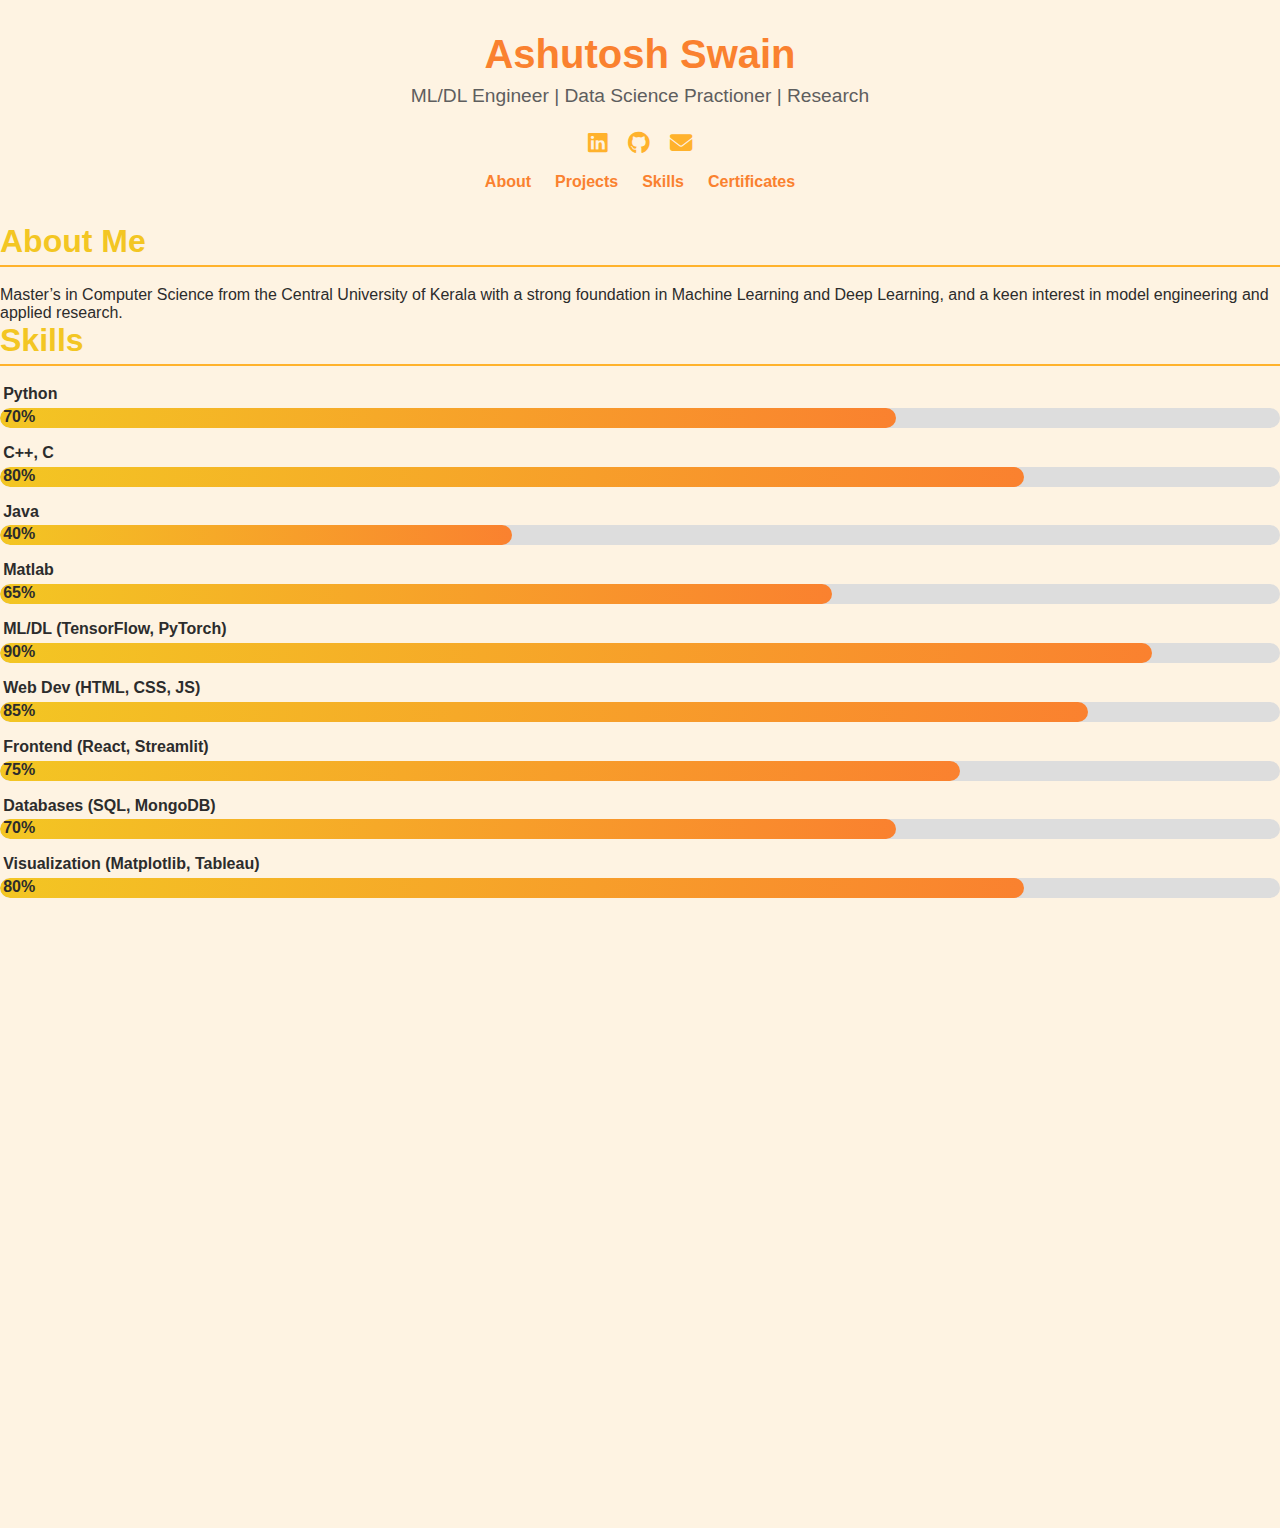
<file: indexOLD.html>
<!DOCTYPE html>
<html lang="en">
<head>
  <meta charset="UTF-8" />
  <meta name="viewport" content="width=device-width, initial-scale=1.0" />
  <title>Ashutosh's Portfolio</title>
  <link rel="stylesheet" href="style.css" />
  <link rel="stylesheet" href="https://cdnjs.cloudflare.com/ajax/libs/font-awesome/6.5.0/css/all.min.css" />
</head>
<body>
  <header class="center">
    <h1>Ashutosh Swain</h1>
    <p>ML/DL Engineer | Data Science Practioner | Research</p>
    <div class="social-icons">
      <a href="https://www.linkedin.com/in/ashutoshswain007/" target="_blank"><i class="fab fa-linkedin"></i></a>
      <a href="https://github.com/AshainX" target="_blank"><i class="fab fa-github"></i></a>
      <a href="mailto:swain.ashutosh18@gmail.com"><i class="fas fa-envelope"></i></a>
    </div>
    <nav>
      <ul>
        <li><a href="#about">About</a></li>
        <li><a href="#projects">Projects</a></li>
        <li><a href="#skills">Skills</a></li>
        <li><a href="#certificates">Certificates</a></li>
      </ul>
    </nav>
  </header>

  <section id="about">
    <h2>About Me</h2>
    <p>Master’s in Computer Science from the Central University of Kerala with a strong foundation in Machine Learning and Deep Learning, and a keen interest in model engineering and applied research.</p>
  </section>

  <!-- <section id="skills">
    <h2>Skills</h2>
    <div class="grid">
      <div class="skill-card"><h3>ML/DL Frameworks</h3><p>Tensorflow, PyTorch, Keras, Scikit</p></div>
      <div class="skill-card"><h3>Web Development</h3><p>HTML, CSS, JavaScript</p></div>
      <div class="skill-card"><h3>Frontend Frameworks</h3><p>React.js, Streamlit</p></div>
      <div class="skill-card"><h3>Databases</h3><p>SQL, MongoDB</p></div>
      <div class="skill-card"><h3>Data Visualization</h3><p>Matplotlib, Seaborne, Tableau, Power BI, Excel</p></div>
      <div class="skill-card"><h3>Programming Languages</h3><p>Python, C++, Java, Matlab</p></div>
      
    </div>
  </section> -->
<section id="skills">
  <h2>Skills</h2>
  <div class="skill-grid">
    <div class="skill-bar">
      <span>Python</span>
      <div class="bar"><div class="fill" style="width: 70%"></div></div>
    </div>
    <div class="skill-bar">
      <span>C++, C</span>
      <div class="bar"><div class="fill" style="width: 80%"></div></div>
    </div>
    <div class="skill-bar">
      <span>Java</span>
      <div class="bar"><div class="fill" style="width: 40%"></div></div>
    </div>
    <div class="skill-bar">
      <span>Matlab</span>
      <div class="bar"><div class="fill" style="width: 65%"></div></div>
    </div>
    <div class="skill-bar">
      <span>ML/DL (TensorFlow, PyTorch)</span>
      <div class="bar"><div class="fill" style="width: 90%"></div></div>
    </div>
    <div class="skill-bar">
      <span>Web Dev (HTML, CSS, JS)</span>
      <div class="bar"><div class="fill" style="width: 85%"></div></div>
    </div>
    <div class="skill-bar">
      <span>Frontend (React, Streamlit)</span>
      <div class="bar"><div class="fill" style="width: 75%"></div></div>
    </div>
    <div class="skill-bar">
      <span>Databases (SQL, MongoDB)</span>
      <div class="bar"><div class="fill" style="width: 70%"></div></div>
    </div>
    <div class="skill-bar">
      <span>Visualization (Matplotlib, Tableau)</span>
      <div class="bar"><div class="fill" style="width: 80%"></div></div>
    </div>
  </div>
</section>




<section id="projects">
  <h2>Projects</h2>
  <div class="project-grid">

    <div class="project-card">
      <h3><a href="projects/twoDshape.html">2D Shape Detection & Word Problem Solver</a></h3>
      <p>Developed a geometric shape detection system with LLM integration for solving visual questions.</p>
      <p><strong>Tech:</strong> Python, OpenCV, Gradio, Phi-3 LLM</p>
    </div>

    <div class="project-card">
      <h3><a href="projects/edmSubgenre.html">EDM Subgenre Classification</a></h3>
      <p>Built a CNN model for EDM subgenre prediction with 81% accuracy.</p>
      <p><strong>Tech:</strong> TensorFlow, Librosa, PyAudioAnalysis, Scikit-learn</p>
    </div>

    <div class="project-card">
      <h3><a href="projects/aiLogoGen.html">AI Logo Generator</a></h3>
      <p>Logo generation tool using Stable Diffusion with FastAPI backend and real-time Streamlit UI.</p>
      <p><strong>Tech:</strong> Python, FastAPI, Streamlit, Hugging Face, PyTorch</p>
    </div>

    <div class="project-card">
      <h3><a href="projects/employee-attrition.html">HR Analytics Dashboard</a></h3>
      <p>Interactive dashboard in Tableau for exploring attrition, diversity, and performance.</p>
      <p><strong>Tech:</strong> Tableau, Excel, HR Analytics</p>
    </div>

    <div class="project-card">
      <h3><a href="projects/faceEmo.html">Facial Expression Recognition</a></h3>
      <p>Deep learning-based facial expression classifier using a custom CNN with real-time prediction support.</p>
      <p><strong>Tech:</strong> Python, TensorFlow, Keras, OpenCV</p>
    </div>


<div class="project-card">
  <h3><a href="projects/imageEnhance.html">Image Enhancement (Deep Learning)</a></h3>
  <p>Enhances low-light, noisy images using a custom CNN trained on degraded vs. original image pairs.</p>
  <p><strong>Tech:</strong> Python, TensorFlow, Keras, OpenCV</p>
</div>

<div class="project-card">
  <h3><a href="projects/dengueDetect.html">Early Dengue Detection</a></h3>
  <p>ML pipeline for early dengue prediction using CBC data with SMOTE and multiple classifiers.</p>
  <p><strong>Tech:</strong> MATLAB, KNN, SVM, Random Forest, SMOTE</p>
</div>





  </div>
</section>



  <section id="certificates">
    <h2>Certificates</h2>
    <div class="grid">
      <div class="certificate"><h3><a href="https://drive.google.com/file/d/1F8UHZOXlN9DT4pIqYMNUVKyvAQlMQe2Z/view?usp=sharing" target="_blank">Developer Program by Accenture</a></h3><p>Completed in 2023</p></div>
      <div class="certificate"><h3><a href="https://courses.etrain.skillsnetwork.site/certificates/6a36e15d043f40f0b838a500a371e717" target="_blank">Mathematical Optimisation for Business Problems - Etrain Powered by IBM</a></h3><p>Completed in 2024</p></div>
      <div class="certificate"><h3><a href="https://drive.google.com/file/d/1zYH9y5a2QbVe8dlh5vvHwLomI-JYTCXm/view?usp=drive_link" target="_blank">Data Structure and Algorithm in Java</a></h3><p>Completed in 2023</p></div>
    </div>
  </section>

  <footer>
    <p>&copy; 2025 Ashutosh Swain. All rights reserved.</p>
  </footer>

  <script src="script.js"></script>
</body>
</html>
</file>
<file: style.css>
/* General Reset */
* {
  margin: 0;
  padding: 0;
  box-sizing: border-box;
}

html, body {
  font-family: 'Poppins', sans-serif;
  height: 100%;
  background: #FEF3E2;
  color: #2c2c2c;
  overflow-x: hidden;
  scroll-behavior: smooth;
}

a {
  color: #FA812F;
  text-decoration: none;
}

a:hover {
  color: #F3C623;
}

/* Particle Background */
#particles-js {
  position: fixed;
  top: 0;
  left: 0;
  width: 100%;
  height: 100%;
  z-index: -1;
}

/* Glassmorphism Container */
.glass-card {
  background: rgba(255, 255, 255, 0.6);
  border-radius: 15px;
  padding: 2rem;
  margin: 1rem auto;
  max-width: 1000px;
  backdrop-filter: blur(8px);
  box-shadow: 0 0 15px rgba(0, 0, 0, 0.05);
}

/* Header */
header {
  text-align: center;
  padding: 2rem 1rem;
}

header h1 {
  font-size: 2.5rem;
  color: #FA812F;
}

header p {
  font-size: 1.2rem;
  margin: 0.5rem 0 1.5rem;
  color: #5e5e5e;
}

.social-icons a {
  font-size: 1.4rem;
  margin: 0 0.5rem;
  color: #FFB22C;
}

nav ul {
  list-style: none;
  display: flex;
  justify-content: center;
  flex-wrap: wrap;
  gap: 1.5rem;
  padding: 1rem 0 0;
}

nav a {
  font-weight: 600;
  font-size: 1rem;
  color: #FA812F;
}

/* Section Headings */
section h2 {
  font-size: 2rem;
  margin-bottom: 1.2rem;
  color: #F3C623;
  border-bottom: 2px solid #FFB22C;
  padding-bottom: 0.3rem;
}

/* Skill Bars */
.skill-grid {
  display: grid;
  gap: 1rem;
}

.skill-bar {
  display: flex;
  flex-direction: column;
  gap: 0.3rem;
}

.skill-bar span {
  font-weight: 600;
  color: #2c2c2c;
  margin-left: 0.2rem;
}

.bar {
  background: #ddd;
  border-radius: 20px;
  overflow: hidden;
  height: 20px;
  width: 100%;
}

.fill {
  height: 100%;
  background: linear-gradient(to right, #F3C623, #FA812F);
  border-radius: 20px;
  width: 0;
  animation: fillBar 1.5s ease-in-out forwards;
}


@keyframes fillBar {
  to {
    width: var(--fill-width);
  }
}

/* Project Cards */
/* Project Cards */
.project-grid {
  display: grid;
  gap: 1.5rem;
  grid-template-columns: repeat(auto-fit, minmax(280px, 1fr));
}

.project-card {
  display: block;
  text-decoration: none;
  color: inherit;

  background: #fff6ea;
  padding: 1rem;
  border-radius: 10px;
  transition: transform 0.2s ease, background 0.3s ease;
  box-shadow: 0 4px 10px rgba(0, 0, 0, 0.05);
}

.project-card:hover {
  transform: scale(1.03);
  background: #ffefd3;
}

.project-card h3 {
  font-size: 1.2rem;
  margin-bottom: 0.5rem;
  color: #FA812F;
}

.project-card p {
  font-size: 0.95rem;
  color: #4b4b4b;
}



/* Certificate Grid */
.grid {
  display: grid;
  grid-template-columns: repeat(auto-fit, minmax(280px, 1fr));
  gap: 1rem;
}

.certificate-card {
  display: block;
  background: #fff3db;
  padding: 1rem;
  border-radius: 10px;
  border-left: 5px solid #F3C623;
  text-decoration: none;
  color: inherit;
  transition: transform 0.2s ease, background 0.3s ease;
  box-shadow: 0 4px 10px rgba(0, 0, 0, 0.05);
}

.certificate-card:hover {
  transform: scale(1.03);
  background: #ffefd3;
}

.certificate-card h3 {
  font-size: 1.1rem;
  color: #FA812F;
  margin-bottom: 0.5rem;
}

.certificate-card p {
  font-size: 0.95rem;
  color: #4b4b4b;
}

/* Contact Section */
.contact-section {
  margin-top: 3rem;
}

.contact-grid {
  display: grid;
  grid-template-columns: repeat(auto-fit, minmax(280px, 1fr));
  gap: 2rem;
  align-items: start;
}

.contact-info {
  background: #fff7e0;
  padding: 1.5rem;
  border-radius: 10px;
  border-left: 5px solid #FA812F;
  color: #2c2c2c;
  font-size: 1rem;
  box-shadow: 0 4px 10px rgba(0, 0, 0, 0.05);
}

.contact-info h3 {
  margin-bottom: 1rem;
  color: #FA812F;
}

.contact-form {
  display: flex;
  flex-direction: column;
  gap: 1rem;
  padding: 1.5rem;
  background: #fffdf4;
  border-radius: 10px;
  box-shadow: 0 4px 10px rgba(0, 0, 0, 0.05);
}

.contact-form h3 {
  color: #F3C623;
  margin-bottom: 0.5rem;
}

.contact-form input,
.contact-form textarea {
  padding: 0.8rem;
  border: 1px solid #ddd;
  border-radius: 6px;
  font-family: 'Poppins', sans-serif;
  font-size: 1rem;
  resize: vertical;
}

.contact-form button {
  padding: 0.75rem;
  background: linear-gradient(to right, #FA812F, #F3C623);
  color: white;
  font-weight: bold;
  border: none;
  border-radius: 6px;
  cursor: pointer;
  transition: background 0.3s ease;
}

.contact-form button:hover {
  background: linear-gradient(to right, #F3C623, #FA812F);
}



/* Footer */
footer {
  text-align: center;
  padding: 1rem;
  margin-top: 2rem;
  color: #777;
  font-size: 0.9rem;
}


/* Smooth fade animation */
.fade-out {
  opacity: 1;
  transition: opacity 0.5s ease-in-out;
}

.fade-out.hide {
  opacity: 0;
}
</file>
